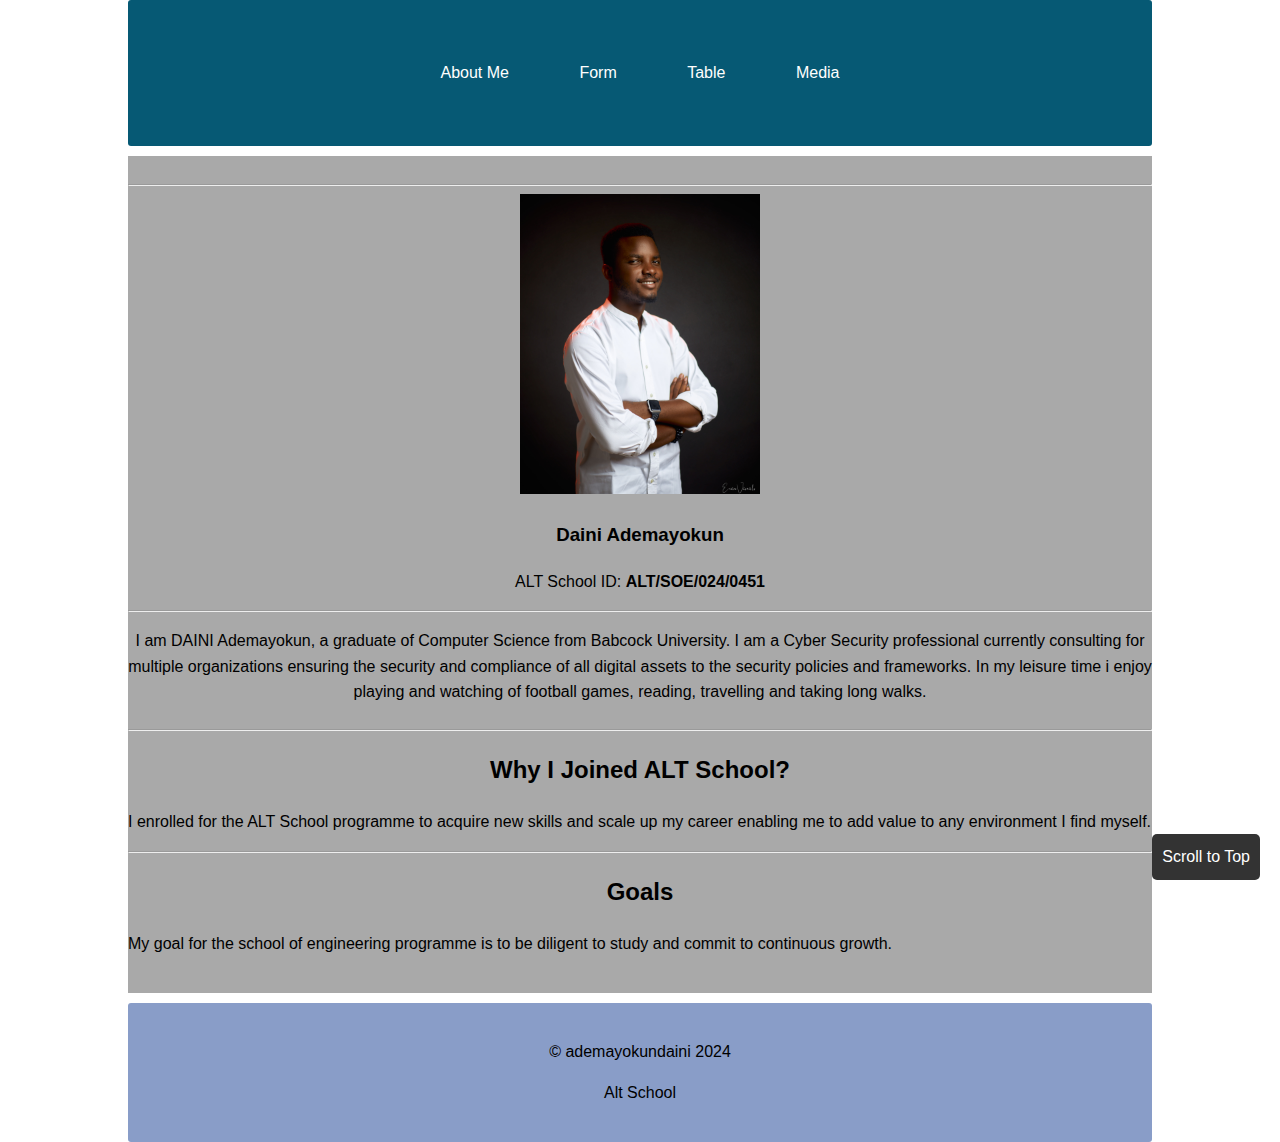
<file: assignment/index.html>
<!DOCTYPE html>
<html lang="en">
<head>
    <meta charset="UTF-8">
    <meta name="viewport" content="width=device-width, initial-scale=1.0">
    <title>About Me</title>
    <style>
        body {
            font-family: 'Gill Sans', 'Gill Sans MT', Calibri, 'Trebuchet MS', sans-serif;
            line-height: 1.6;
            margin: 0;
            padding: 0;
        }
        header, nav, main, footer {
            padding: 20px 0;
            margin: 20px;
        }
        .scroll-top {
            position: fixed;
            bottom: 20px;
            right: 20px;
            background: #333;
            color: #fff;
            padding: 10px;
            text-decoration: none;
            border-radius: 5px;
        }
    </style>
</head>
<body>

    <header id="Top" style="background-color: rgb(6, 89, 116); text-align: center; width: 80%; margin: auto; margin-bottom: 10px; border-radius: 3px;">
        <nav>
                <a href="index.html" style="text-align: center; color: #fff; text-decoration: none; margin: 0 15px; padding: 18px;">
                    About Me
                </a>
                <a href="form.html" style="text-align: center; color: #fff; text-decoration: none; margin: 0 15px; padding: 18px;">
                    Form
                </a>
                <a href="table.html" style="text-align: center; color: #fff; text-decoration: none; margin: 0 15px; padding: 18px;">
                    Table
                </a>
                <a href="media.html" style="text-align: center; color: #fff; text-decoration: none; margin: 0 15px; padding: 18px;">
                    Media
                </a>
        
        </nav>
    </header>

    <main text-align="center" style="margin:auto; background-color: darkgrey;width: 80%;">
        
        <section id="about" style="text-align: center; align-content: center;">
            <hr>
            <!--<h2>ABOUT ME</h2>-->
            <img src="./images/EMV_9281_Original.jpeg" alt="profilepic" width=auto height="300">
            <h3>Daini Ademayokun</h3>
            <p>ALT School ID: <strong>ALT/SOE/024/0451</strong></p>
            <hr>
            <p>I am DAINI Ademayokun, a graduate of Computer Science from Babcock University. I am a Cyber Security professional currently consulting for multiple organizations ensuring the security and compliance of all digital assets to the security policies and frameworks. In my leisure time i enjoy playing and watching of football games, reading, travelling and taking long walks.</p>
        </section>
        <hr>
        <section>
            <h2 style="text-align: center;">Why I Joined ALT School?</h2>
            <p>I enrolled for the ALT School programme to acquire new skills and scale up my career enabling me to add value to any environment I find myself.</p>
        </section>
        <hr>
        <section id="Goals">
            <h2 style="text-align: center;">Goals</h2>
            <p>My goal for the school of engineering programme is to be diligent to study and commit to continuous growth.</p>
        </section>
    
    </main>

    <footer style="text-align: center; background-color: rgb(137, 157, 200); width: 80%; margin: auto; margin-top: 10px; border-radius: 3px;">
        <p>&copy; ademayokundaini 2024</p>
        <p>Alt School</p>
        <a href="#top" class="scroll-top">Scroll to Top</a>
    </footer>
</file>
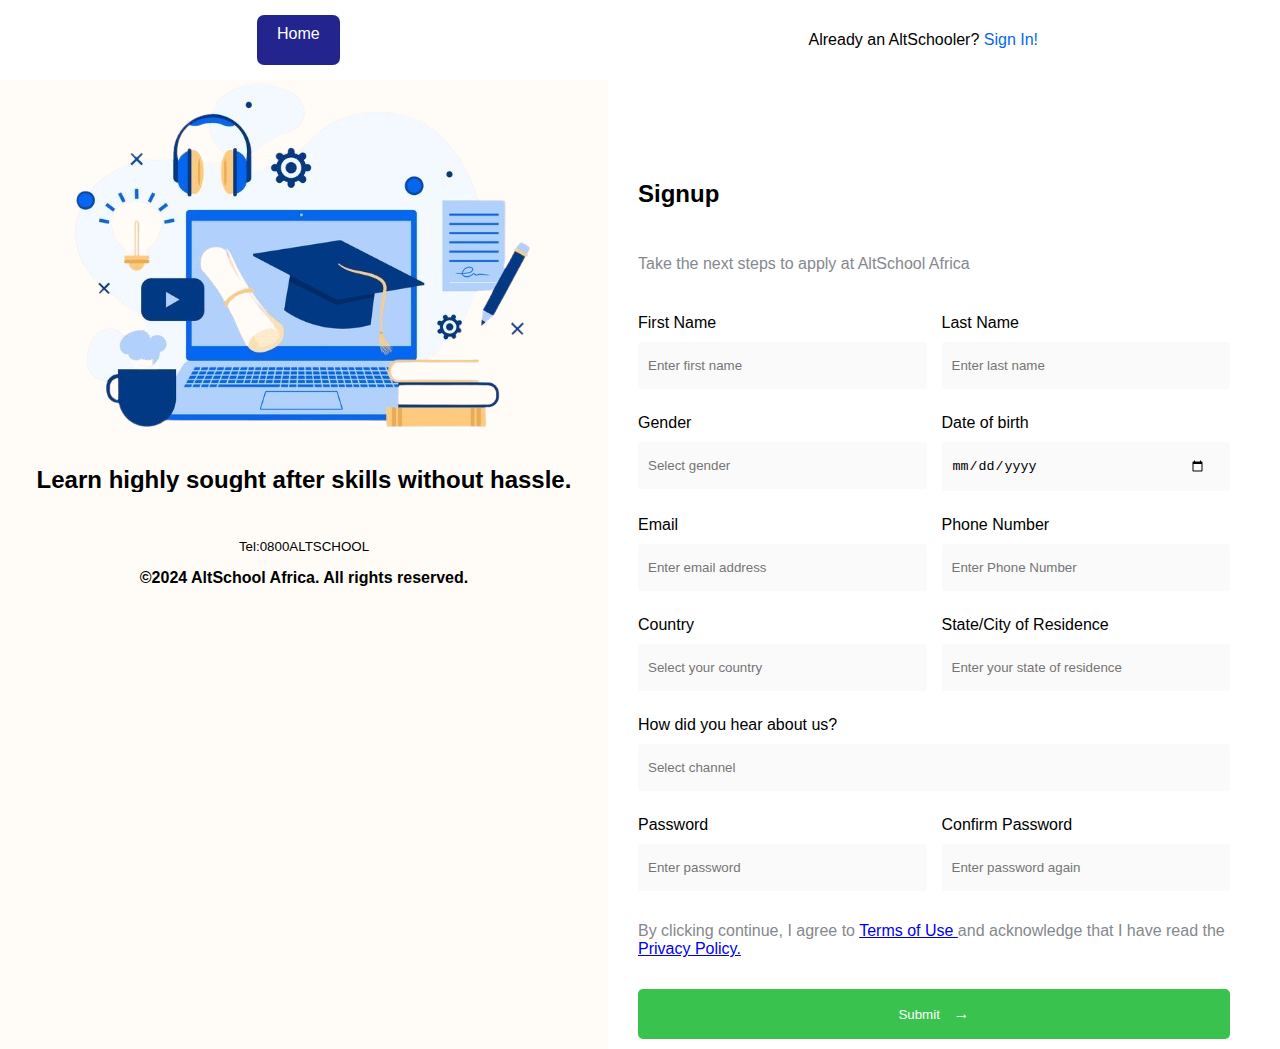
<file: assignment/form.html>
<!DOCTYPE html>
<html lang="en">
  <head>
    <meta charset="UTF-8" />
    <meta name="viewport" content="width=device-width, initial-scale=1.0" />
    <title>Signup</title>
    <link rel="stylesheet" href="./styles/formstyle.css"/>
  </head>
  <body>
    <header style="padding: 15px;">
      <nav style="text-align: center;">
        <a href="index.html" style="text-align: center; color: #fff; text-decoration: none; margin: 0 15px; padding: 18px; padding: 10px 20px;background-color: rgb(36, 36, 142); border-radius: 7px;">Home</a>
        <p>Already an AltSchooler? <a href="#">Sign In!</a></p>
      </nav>
    </header>

    <main id="main">
      <section>
        <div>
          <img
            loading="lazy"
            decoding="auto"
            src="./images/img1.png"
            alt="image"
          />
        </div>
        <p id="motto">Learn highly sought after skills without hassle.</p>
        <p>Tel:0800ALTSCHOOL</p>
        <footer>&copy;2024 AltSchool Africa. All rights reserved.</footer>
      </section>

      <section id="signup">
        <h2>Signup</h2>
        <p>Take the next steps to apply at AltSchool Africa</p>

        <div class="field">
          <label for="firstname">First Name</label>
          <input type="text" id="firstname" placeholder="Enter first name" />
        </div>

        <div class="field">
          <label for="lastname">Last Name</label>
          <input type="text" id="lastname" placeholder="Enter last name" />
        </div>

        <div class="field">
          <label for="gender">Gender</label>
          <input list="genders" id="gender" placeholder="Select gender" />

          <datalist id="genders">
            <option value="male"></option>
            <option value="female"></option>
          </datalist>
        </div>

        <div class="field">
          <label for="dob">Date of birth</label>
          <input type="date" id="dob" placeholder="mm/dd/yy" />
        </div>

        <div class="field">
          <label for="email">Email</label>
          <input type="email" id="email" placeholder="Enter email address" />
        </div>

        <div class="field">
          <label for="phone">Phone Number</label>
          <input type="tel" id="phone" placeholder="Enter Phone Number" />
        </div>

        <div class="field">
          <label for="country">Country</label>
          <input
            list="countries"
            id="country"
            placeholder="Select your country"
          />

          <datalist id="countries">
            <option value="United States">United States</option>
            <option value="Afghanistan">Afghanistan</option>
            <option value="Albania">Albania</option>
            <option value="Algeria">Algeria</option>
            <option value="American Samoa">American Samoa</option>
            <option value="Andorra">Andorra</option>
            <option value="Angola">Angola</option>
            <option value="Anguilla">Anguilla</option>
            <option value="Antartica">Antarctica</option>
            <option value="Antigua and Barbuda">Antigua and Barbuda</option>
            <option value="Argentina">Argentina</option>
            <option value="Armenia">Armenia</option>
            <option value="Aruba">Aruba</option>
            <option value="Australia">Australia</option>
            <option value="Austria">Austria</option>
            <option value="Azerbaijan">Azerbaijan</option>
            <option value="Bahamas">Bahamas</option>
            <option value="Bahrain">Bahrain</option>
            <option value="Bangladesh">Bangladesh</option>
            <option value="Barbados">Barbados</option>
            <option value="Belarus">Belarus</option>
            <option value="Belgium">Belgium</option>
            <option value="Belize">Belize</option>
            <option value="Benin">Benin</option>
            <option value="Bermuda">Bermuda</option>
            <option value="Bhutan">Bhutan</option>
            <option value="Bolivia">Bolivia</option>
            <option value="Bosnia and Herzegowina">Bosnia and Herzegowina</option>
            <option value="Botswana">Botswana</option>
            <option value="Bouvet Island">Bouvet Island</option>
            <option value="Brazil">Brazil</option>
            <option value="British Indian Ocean Territory">British Indian Ocean Territory</option>
            <option value="Brunei Darussalam">Brunei Darussalam</option>
            <option value="Bulgaria">Bulgaria</option>
            <option value="Burkina Faso">Burkina Faso</option>
            <option value="Burundi">Burundi</option>
            <option value="Cambodia">Cambodia</option>
            <option value="Cameroon">Cameroon</option>
            <option value="Canada">Canada</option>
            <option value="Cape Verde">Cape Verde</option>
            <option value="Cayman Islands">Cayman Islands</option>
            <option value="Central African Republic">Central African Republic</option>
            <option value="Chad">Chad</option>
            <option value="Chile">Chile</option>
            <option value="China">China</option>
            <option value="Christmas Island">Christmas Island</option>
            <option value="Cocos Islands">Cocos (Keeling) Islands</option>
            <option value="Colombia">Colombia</option>
            <option value="Comoros">Comoros</option>
            <option value="Congo">Congo</option>
            <option value="Congo">Congo, the Democratic Republic of the</option>
            <option value="Cook Islands">Cook Islands</option>
            <option value="Costa Rica">Costa Rica</option>
            <option value="Cota D'Ivoire">Cote d'Ivoire</option>
            <option value="Croatia">Croatia (Hrvatska)</option>
            <option value="Cuba">Cuba</option>
            <option value="Cyprus">Cyprus</option>
            <option value="Czech Republic">Czech Republic</option>
            <option value="Denmark">Denmark</option>
            <option value="Djibouti">Djibouti</option>
            <option value="Dominica">Dominica</option>
            <option value="Dominican Republic">Dominican Republic</option>
            <option value="East Timor">East Timor</option>
            <option value="Ecuador">Ecuador</option>
            <option value="Egypt">Egypt</option>
            <option value="El Salvador">El Salvador</option>
            <option value="Equatorial Guinea">Equatorial Guinea</option>
            <option value="Eritrea">Eritrea</option>
            <option value="Estonia">Estonia</option>
            <option value="Ethiopia">Ethiopia</option>
            <option value="Falkland Islands">Falkland Islands (Malvinas)</option>
            <option value="Faroe Islands">Faroe Islands</option>
            <option value="Fiji">Fiji</option>
            <option value="Finland">Finland</option>
            <option value="France">France</option>
            <option value="France Metropolitan">France, Metropolitan</option>
            <option value="French Guiana">French Guiana</option>
            <option value="French Polynesia">French Polynesia</option>
            <option value="French Southern Territories">French Southern Territories</option>
            <option value="Gabon">Gabon</option>
            <option value="Gambia">Gambia</option>
            <option value="Georgia">Georgia</option>
            <option value="Germany">Germany</option>
            <option value="Ghana">Ghana</option>
            <option value="Gibraltar">Gibraltar</option>
            <option value="Greece">Greece</option>
            <option value="Greenland">Greenland</option>
            <option value="Grenada">Grenada</option>
            <option value="Guadeloupe">Guadeloupe</option>
            <option value="Guam">Guam</option>
            <option value="Guatemala">Guatemala</option>
            <option value="Guinea">Guinea</option>
            <option value="Guinea-Bissau">Guinea-Bissau</option>
            <option value="Guyana">Guyana</option>
            <option value="Haiti">Haiti</option>
            <option value="Heard and McDonald Islands">Heard and Mc Donald Islands</option>
            <option value="Holy See">Holy See (Vatican City State)</option>
            <option value="Honduras">Honduras</option>
            <option value="Hong Kong">Hong Kong</option>
            <option value="Hungary">Hungary</option>
            <option value="Iceland">Iceland</option>
            <option value="India">India</option>
            <option value="Indonesia">Indonesia</option>
            <option value="Iran">Iran (Islamic Republic of)</option>
            <option value="Iraq">Iraq</option>
            <option value="Ireland">Ireland</option>
            <option value="Israel">Israel</option>
            <option value="Italy">Italy</option>
            <option value="Jamaica">Jamaica</option>
            <option value="Japan">Japan</option>
            <option value="Jordan">Jordan</option>
            <option value="Kazakhstan">Kazakhstan</option>
            <option value="Kenya">Kenya</option>
            <option value="Kiribati">Kiribati</option>
            <option value="Democratic People's Republic of Korea">Korea, Democratic People's Republic of Korea</option>
            <option value="Korea">Korea, Republic of</option>
            <option value="Kuwait">Kuwait</option>
            <option value="Kyrgyzstan">Kyrgyzstan</option>
            <option value="Lao">Lao People's Democratic Republic</option>
            <option value="Latvia">Latvia</option>
            <option value="Lebanon">Lebanon</option>
            <option value="Lesotho">Lesotho</option>
            <option value="Liberia">Liberia</option>
            <option value="Libyan Arab Jamahiriya">Libyan Arab Jamahiriya</option>
            <option value="Liechtenstein">Liechtenstein</option>
            <option value="Lithuania">Lithuania</option>
            <option value="Luxembourg">Luxembourg</option>
            <option value="Macau">Macau</option>
            <option value="Macedonia">Macedonia, The Former Yugoslav Republic of</option>
            <option value="Madagascar">Madagascar</option>
            <option value="Malawi">Malawi</option>
            <option value="Malaysia">Malaysia</option>
            <option value="Maldives">Maldives</option>
            <option value="Mali">Mali</option>
            <option value="Malta">Malta</option>
            <option value="Marshall Islands">Marshall Islands</option>
            <option value="Martinique">Martinique</option>
            <option value="Mauritania">Mauritania</option>
            <option value="Mauritius">Mauritius</option>
            <option value="Mayotte">Mayotte</option>
            <option value="Mexico">Mexico</option>
            <option value="Micronesia">Micronesia, Federated States of</option>
            <option value="Moldova">Moldova, Republic of</option>
            <option value="Monaco">Monaco</option>
            <option value="Mongolia">Mongolia</option>
            <option value="Montserrat">Montserrat</option>
            <option value="Morocco">Morocco</option>
            <option value="Mozambique">Mozambique</option>
            <option value="Myanmar">Myanmar</option>
            <option value="Namibia">Namibia</option>
            <option value="Nauru">Nauru</option>
            <option value="Nepal">Nepal</option>
            <option value="Netherlands">Netherlands</option>
            <option value="Netherlands Antilles">Netherlands Antilles</option>
            <option value="New Caledonia">New Caledonia</option>
            <option value="New Zealand">New Zealand</option>
            <option value="Nicaragua">Nicaragua</option>
            <option value="Niger">Niger</option>
            <option value="Nigeria">Nigeria</option>
            <option value="Niue">Niue</option>
            <option value="Norfolk Island">Norfolk Island</option>
            <option value="Northern Mariana Islands">Northern Mariana Islands</option>
            <option value="Norway">Norway</option>
            <option value="Oman">Oman</option>
            <option value="Pakistan">Pakistan</option>
            <option value="Palau">Palau</option>
            <option value="Panama">Panama</option>
            <option value="Papua New Guinea">Papua New Guinea</option>
            <option value="Paraguay">Paraguay</option>
            <option value="Peru">Peru</option>
            <option value="Philippines">Philippines</option>
            <option value="Pitcairn">Pitcairn</option>
            <option value="Poland">Poland</option>
            <option value="Portugal">Portugal</option>
            <option value="Puerto Rico">Puerto Rico</option>
            <option value="Qatar">Qatar</option>
            <option value="Reunion">Reunion</option>
            <option value="Romania">Romania</option>
            <option value="Russia">Russian Federation</option>
            <option value="Rwanda">Rwanda</option>
            <option value="Saint Kitts and Nevis">Saint Kitts and Nevis</option> 
            <option value="Saint Lucia">Saint LUCIA</option>
            <option value="Saint Vincent">Saint Vincent and the Grenadines</option>
            <option value="Samoa">Samoa</option>
            <option value="San Marino">San Marino</option>
            <option value="Sao Tome and Principe">Sao Tome and Principe</option> 
            <option value="Saudi Arabia">Saudi Arabia</option>
            <option value="Senegal">Senegal</option>
            <option value="Seychelles">Seychelles</option>
            <option value="Sierra">Sierra Leone</option>
            <option value="Singapore">Singapore</option>
            <option value="Slovakia">Slovakia (Slovak Republic)</option>
            <option value="Slovenia">Slovenia</option>
            <option value="Solomon Islands">Solomon Islands</option>
            <option value="Somalia">Somalia</option>
            <option value="South Africa">South Africa</option>
            <option value="South Georgia">South Georgia and the South Sandwich Islands</option>
            <option value="Span">Spain</option>
            <option value="Sri Lanka">Sri Lanka</option>
            <option value="St. Helena">St. Helena</option>
            <option value="St. Pierre and Miguelon">St. Pierre and Miquelon</option>
            <option value="Sudan">Sudan</option>
            <option value="Suriname">Suriname</option>
            <option value="Svalbard">Svalbard and Jan Mayen Islands</option>
            <option value="Swaziland">Swaziland</option>
            <option value="Sweden">Sweden</option>
            <option value="Switzerland">Switzerland</option>
            <option value="Syria">Syrian Arab Republic</option>
            <option value="Taiwan">Taiwan, Province of China</option>
            <option value="Tajikistan">Tajikistan</option>
            <option value="Tanzania">Tanzania, United Republic of</option>
            <option value="Thailand">Thailand</option>
            <option value="Togo">Togo</option>
            <option value="Tokelau">Tokelau</option>
            <option value="Tonga">Tonga</option>
            <option value="Trinidad and Tobago">Trinidad and Tobago</option>
            <option value="Tunisia">Tunisia</option>
            <option value="Turkey">Turkey</option>
            <option value="Turkmenistan">Turkmenistan</option>
            <option value="Turks and Caicos">Turks and Caicos Islands</option>
            <option value="Tuvalu">Tuvalu</option>
            <option value="Uganda">Uganda</option>
            <option value="Ukraine">Ukraine</option>
            <option value="United Arab Emirates">United Arab Emirates</option>
            <option value="United Kingdom">United Kingdom</option>
            <option value="United States Minor Outlying Islands">United States Minor Outlying Islands</option>
            <option value="Uruguay">Uruguay</option>
            <option value="Uzbekistan">Uzbekistan</option>
            <option value="Vanuatu">Vanuatu</option>
            <option value="Venezuela">Venezuela</option>
            <option value="Vietnam">Viet Nam</option>
            <option value="Virgin Islands (British)">Virgin Islands (British)</option>
            <option value="Virgin Islands (U.S)">Virgin Islands (U.S.)</option>
            <option value="Wallis and Futana Islands">Wallis and Futuna Islands</option>
            <option value="Western Sahara">Western Sahara</option>
            <option value="Yemen">Yemen</option>
            <option value="Serbia">Serbia</option>
            <option value="Zambia">Zambia</option>
            <option value="Zimbabwe">Zimbabwe</option>
          </datalist>
        </div>

        <div class="field">
          <label for="residence">State/City of Residence</label>
          <input
            type="text"
            id="residence"
            placeholder="Enter your state of residence"
          />
        </div>

        <div class="field" id="platform">
          <label for="channel">How did you hear about us?</label>
          <input list="channels" id="channel" placeholder="Select channel" />

          <datalist id="channels">
            <option value="Twitter"></option>
            <option value="Facebook"></option>
            <option value="Linkedin"></option>
            <option value="Youtube"></option>
            <option value="Friend"></option>
            <option value="Whatsapp"></option>
            <option value="Instagram"></option>
            <option value="Bill Board"></option>
          </datalist>
        </div>

        <div class="field">
          <label for="password">Password</label>
          <input type="password" id="password" placeholder="Enter password" required/>
        </div>

        <div class="field">
          <label for="confirm_password">Confirm Password</label>
          <input type="password" id="confirm_password" placeholder="Enter password again" required/>
        </div>

        <p id="policy">
          By clicking continue, I agree to <a href="#">Terms of Use </a> and
          acknowledge that I have read the <a href="#"> Privacy Policy.</a>
        </p>

        <button type="button">Submit <span id="farr">&rarr;</span></button>
      </section>
    </main>
  </body>
</html>
</file>
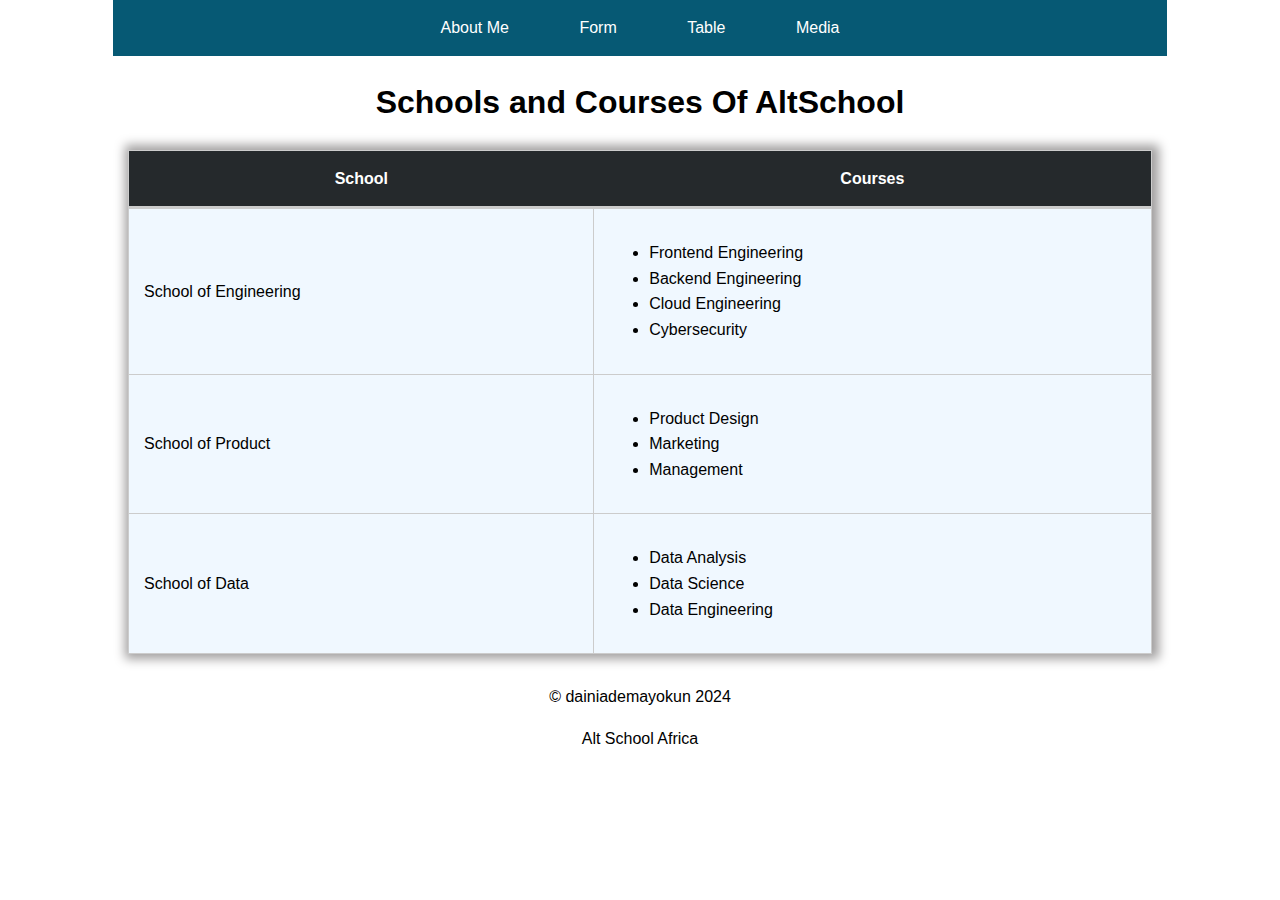
<file: assignment/table.html>
<!DOCTYPE html>
<html lang="en">
<head>
    <meta charset="UTF-8">
    <meta name="viewport" content="width=device-width, initial-scale=1.0">
    <title>AltSchool Courses</title>
    <!--<link rel="stylesheet" href="../styles/table.css">-->
    <style>
        body{
            font-family: 'Gill Sans', 'Gill Sans MT', Calibri, 'Trebuchet MS', sans-serif;
            line-height: 1.6;
            margin: 0;
            padding: 0;
        }
        th {
            background-color: #25292c;
            text-align: center;
            color: white;
            border-bottom: 3px solid #ccc;
            padding: 15px;
        }
        td {
            padding: 15px;
            text-align: left;
            border: 1px solid #ccc;
        }
        footer{
            text-align: center;
        }
    </style>
</head>
<body>
    <header id="Top" style="background-color: rgb(6, 89, 116); text-align: center; width: 80%; margin: auto; padding: 15px; margin-bottom: 10px;">
        <nav>
                <a href="index.html" style="text-align: center; color: #fff; text-decoration: none; margin: 0 15px; padding: 18px;">
                    About Me
                </a>
                <a href="form.html" style="text-align: center; color: #fff; text-decoration: none; margin: 0 15px; padding: 18px;">
                    Form
                </a>
                <a href="table.html" style="text-align: center; color: #fff; text-decoration: none; margin: 0 15px; padding: 18px;">
                    Table
                </a>
                <a href="media.html" style="text-align: center; color: #fff; text-decoration: none; margin: 0 15px; padding: 18px;">
                    Media
                </a>
        
        </nav>
    </header>

    <main>
        <h1 style="text-align: center;">Schools and Courses Of AltSchool</h1>
        <table style="width: 80%; margin: 20px auto; border: 1px solid #ccc; box-shadow: 2px 0 10px 5px rgba(161, 159, 159); background-color: aliceblue; border-collapse: collapse;">
            <thead>
                <tr>
                    <th>School</th>
                    <th>Courses</th>
                </tr>
            </thead>
            <tbody>
                <tr>
                    <td>School of Engineering</td>
                    <td>
                        <ul>
                            <li>Frontend Engineering</li>
                            <li>Backend Engineering</li>
                            <li>Cloud Engineering</li>
                            <li>Cybersecurity</li>
                        </ul>
                    </td>
                </tr>
                <tr>
                    <td>School of Product</td>
                    <td>
                        <ul>
                            <li>Product Design</li>
                            <li>Marketing</li>
                            <li>Management</li>
                        </ul>
                    </td>
                </tr>
                <tr>
                    <td>School of Data</td>
                    <td>
                        <ul>
                            <li>Data Analysis</li>
                            <li>Data Science</li>
                            <li>Data Engineering</li>
                        </ul>
                    </td>
                </tr>
            </tbody>
        </table>
    </main>

    <footer style="margin-top: 30px" 10px>
        <p>&copy; dainiademayokun 2024</p>
        <p>Alt School Africa</p>
    </footer>
</body>
</html>
</file>
<file: assignment/styles/formstyle.css>
body {
  margin: 0;
  padding: 0;
  font-family: 'Gill Sans', 'Gill Sans MT', Calibri, 'Trebuchet MS', sans-serif;
  min-height: 100vh;
  width: 100%;
  box-sizing: border-box;
}
header nav {
  display: flex;
  justify-content: space-around;
  width: 100%;
}

header h3 {
  margin-inline-end: 16px;
}

header nav p:first-child {
  border: 1px solid black;
  padding: 8px 16px;
  font-family: 'Gill Sans', 'Gill Sans MT', Calibri, 'Trebuchet MS', sans-serif;
}

header nav p:first-child a {
  color: rgb(236, 236, 241);
}

header p a {
  text-decoration: none;
}

header p a:link {
  color: #0367f2;
}

#main {
  display: grid;
  grid-template-columns: 2fr 4fr;
}

section:first-child {
  padding: 0 50px;
  background-color: #fffcf8;
}

section div img {
  width: inherit;
  object-fit: cover;
}

#motto {
  font-weight: 900;
  transform: scale(1.5);
  text-align: center;
  overflow: hidden;
}

section:first-child p ~ p {
  text-align: center;
  font-size: smaller;
  margin: 50px 15px 15px 15px;
}

footer {
  text-align: center;
  font-size: medium;
  font-weight: 700;
}

button {
  padding: 16px 0;
  background-color: #3ac24e;
  border-radius: 5px;
  border: none;
  color: white;
  cursor: pointer;
}

.field {
  display: flex;
  flex-direction: column;
}

#signup {
  display: grid;
  grid-template-columns: repeat(2, 1fr);
  gap: 15px;
  padding: 0 50px 10px 30px;
}

#signup p {
  color: #85888d;
}

span#farr {
  font-size: larger;
  margin-left: 10px;
}

#signup h2 {
  margin: 100px 0 16px 0;
}

input {
  margin-top: 10px;
  background-color: #fafafa;
  border: none;
  padding: 16px 24px 16px 10px;
  border-radius: 3px;
}

input:focus {
  outline: 1px solid rgb(206, 206, 245);
}

label {
  margin-top: 10px;
}

.field#platform,
p#policy,
button,
#signup h2,
#signup p {
  grid-column: 1/3;
}

@media (max-width: 768px) {
  section:first-child {
    display: none;
  }

  section#signup {
    display: flex;
    flex-direction: column;
    width: 100vh;
    padding-inline: 30px;
  }

  header {
    display: flex;
    justify-content: space-between;
    width: 100%;
    padding-inline: 10px;
  }
}
</file>
